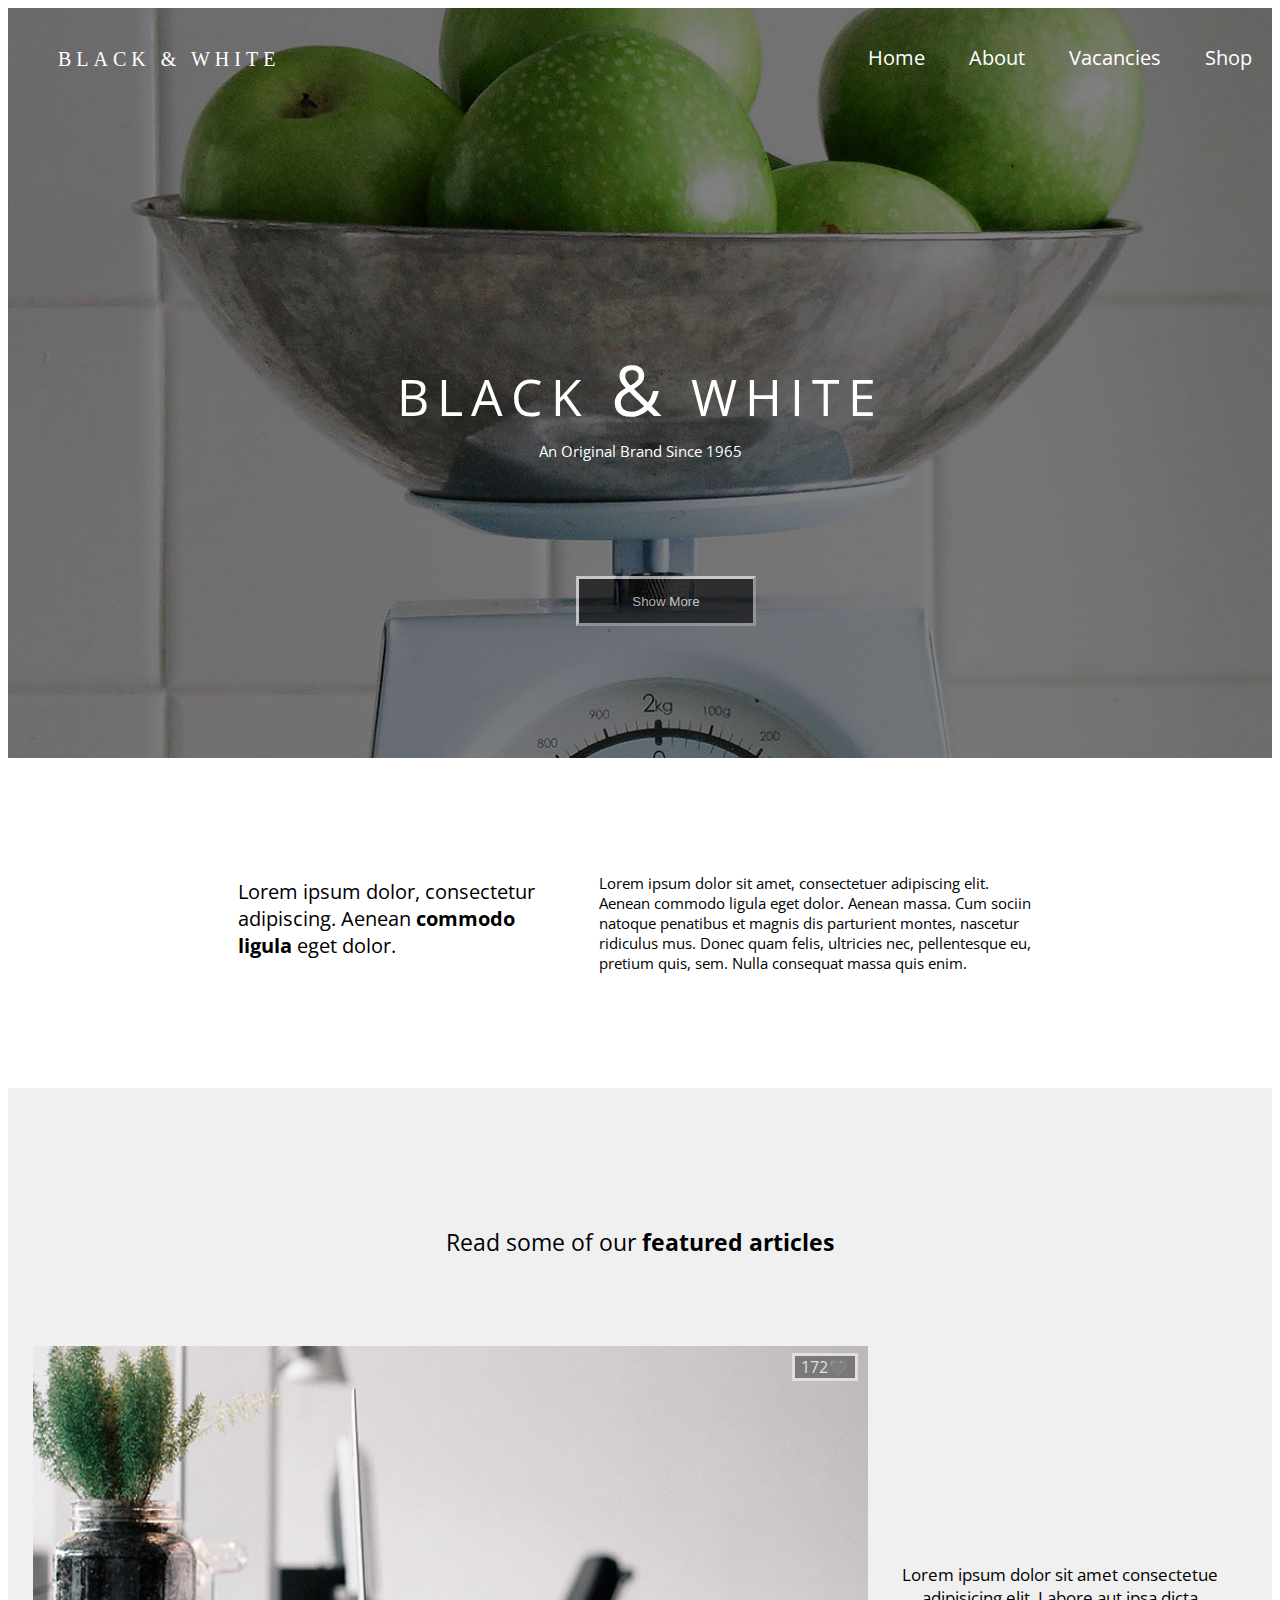
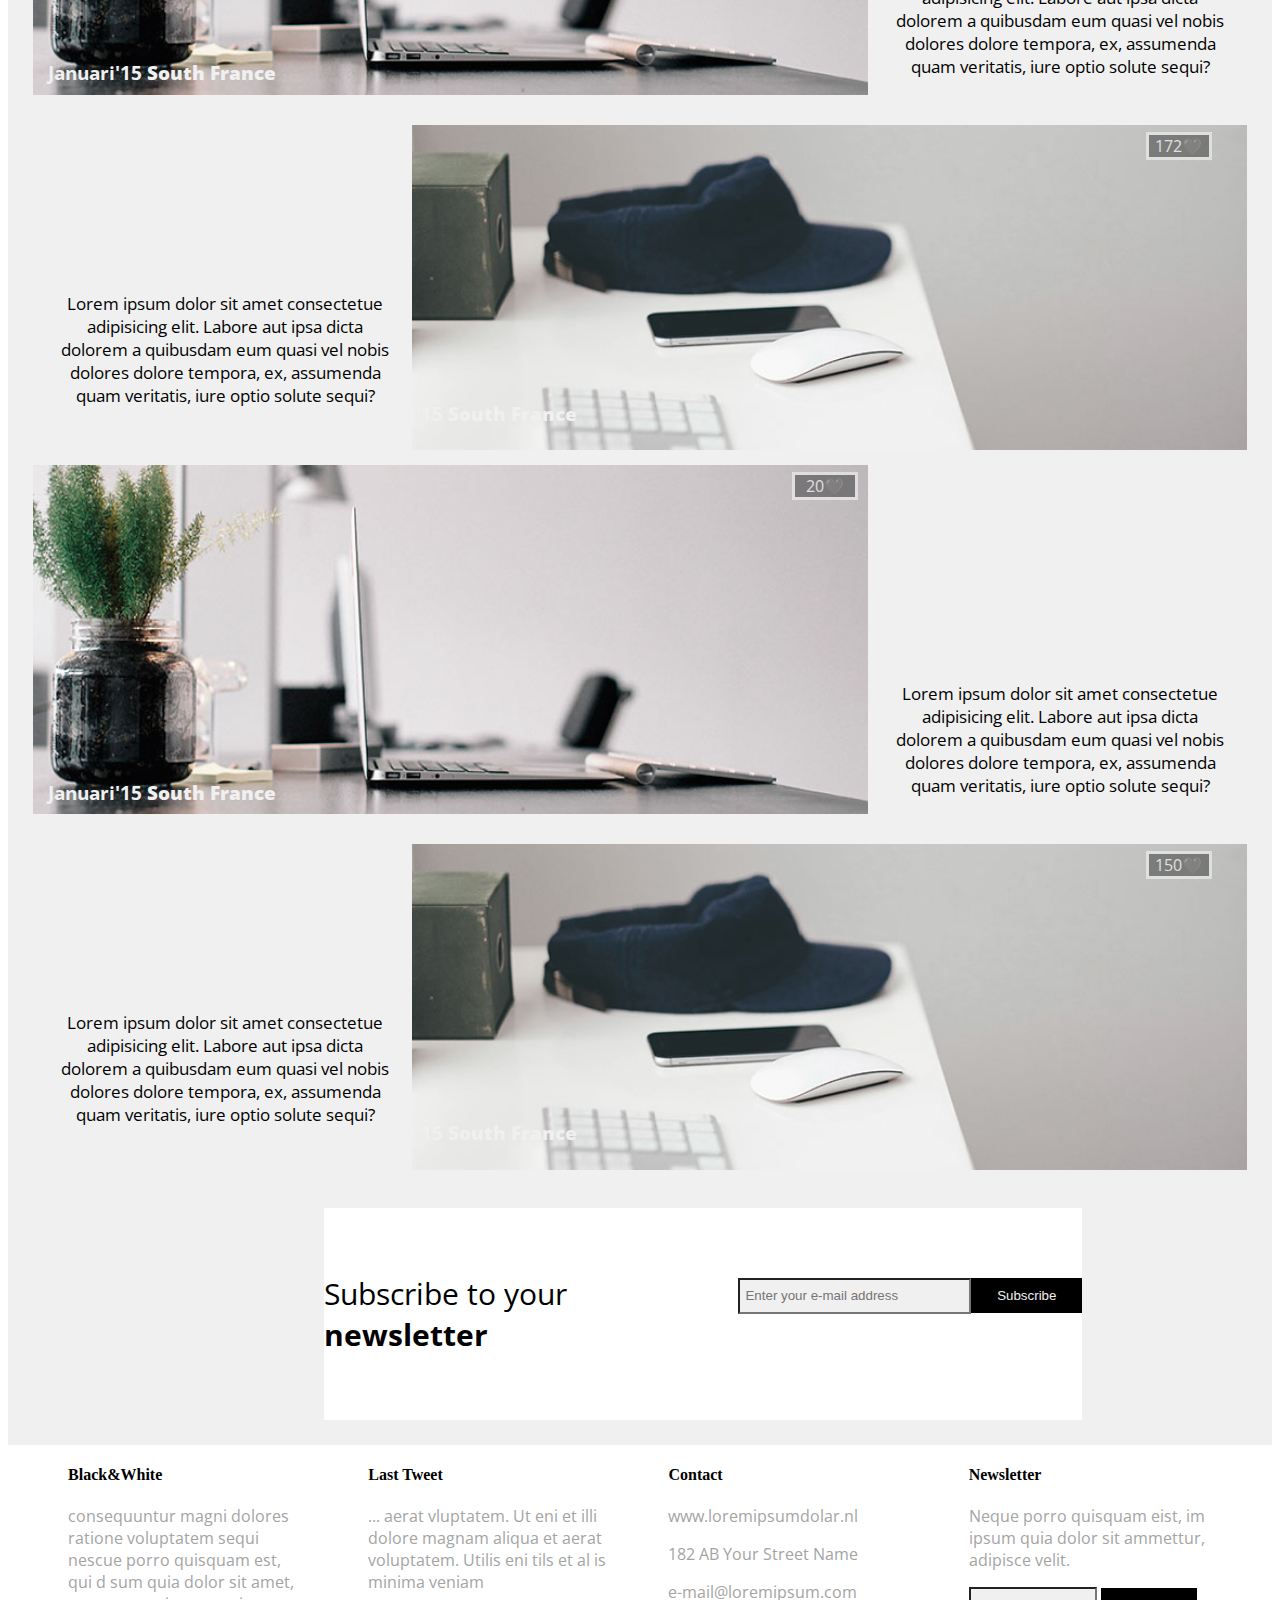
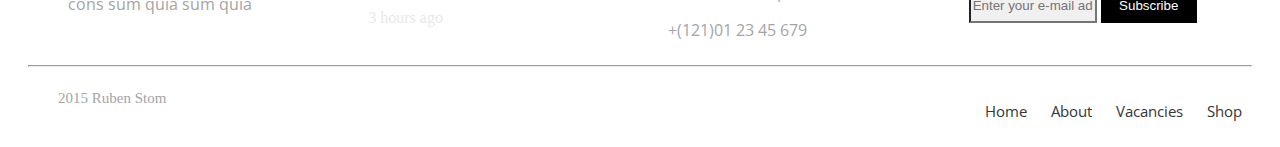
<file: brand-page/index.html>
<!DOCTYPE html>
<html lang="en">
<head>
  <meta charset="UTF-8">
  <meta name="viewport" content="width=device-width, initial-scale=1.0">
  <meta http-equiv="X-UA-Compatible" content="ie=edge">
  <link href="http://fonts.googleapis.com/css?family=Open+Sans"
          rel="stylesheet"/>
  <link rel="stylesheet" type="text/css" href="css/style.css">
  <title>CSS Layouts</title>
</head>
<body>
    <header>
      <div class="header-menu">
        <nav class="navigation">
          <p class="nav-logo">BLACK & WHITE</p>
          <ul>
            <li class="nav-item"><a href="#home" class="nav-item-link">Home</a></li>
            <li class="nav-item"><a href="#about" class="nav-item-link">About</a></li>
            <li class="nav-item"><a href="#vacancies" class="nav-item-link">Vacancies</a></li>
            <li class="nav-item"><a href="#shop" class="nav-item-link">Shop</a></li>
          </ul>
          <p class="nav-title">BLACK <span>&</span> WHITE</p>
          <p class="nav-info">An Original Brand Since 1965</p>
          <div class="nav-btn">
            <button class="btn-show">Show More</button>
          </div>
          
        </nav>
      </div>
    </header>

    <main>
      <div class="main-info">
        <p class="info-1">
          Lorem ipsum dolor, consectetur adipiscing. Aenean <b>commodo ligula</b> eget dolor.
        </p>
        <p class="info-2">Lorem ipsum dolor sit amet, consectetuer adipiscing elit. Aenean commodo ligula eget dolor.
          Aenean massa. Cum sociin natoque penatibus et magnis dis parturient montes, nascetur ridiculus mus.
          Donec quam felis, ultricies nec, pellentesque eu, pretium quis, sem. Nulla consequat massa quis enim.
        </p>
      </div>

      <div class="main-articles">
        <p class="articles-title">
          Read some of our <b>featured articles</b> </p>
      <div class="main-container">
        <h3 class="bottom-title">Januari'15 <b>South France</b></h3>
        <div class="btn-likes">172&#128420;</div>
        <img src="img/sample.jpg" alt="article">
        <p >Lorem ipsum dolor sit amet consectetue adipisicing elit. Labore aut ipsa dicta dolorem a quibusdam eum
            quasi vel nobis dolores dolore tempora, ex, assumenda quam veritatis, iure optio solute sequi?
        </p>  
      </div>
      <div class="main-container-2">
        <h3 class="bottom-title-2">Januari'15 <b>South France</b></h3>
        <p >Lorem ipsum dolor sit amet consectetue adipisicing elit. Labore aut ipsa dicta dolorem a quibusdam eum
          quasi vel nobis dolores dolore tempora, ex, assumenda quam veritatis, iure optio solute sequi?
        </p>
        <div class="btn-likes-2">172&#128420;</div>
        <img src="img/sample1.jpg" alt="article2">
        
      </div>
      <div class="main-container">
        <h3 class="bottom-title">Januari'15 <b>South France</b></h3>
        <div class="btn-likes">20&#128420;</div>
        <img src="img/sample.jpg" alt="article">
        <p >Lorem ipsum dolor sit amet consectetue adipisicing elit. Labore aut ipsa dicta dolorem a quibusdam eum
            quasi vel nobis dolores dolore tempora, ex, assumenda quam veritatis, iure optio solute sequi?
        </p>  
      </div>
      <div class="main-container-2">
        <p >Lorem ipsum dolor sit amet consectetue adipisicing elit. Labore aut ipsa dicta dolorem a quibusdam eum
          quasi vel nobis dolores dolore tempora, ex, assumenda quam veritatis, iure optio solute sequi?
        </p>
        <img src="img/sample1.jpg" alt="article2">
        <h3 class="bottom-title-2">Januari'15 <b>South France</b></h3>
        <div class="btn-likes-2">150&#128420;</div>
      </div>
      <div class="subscribe-block">
        <p>Subscribe to your <b>newsletter</b></p>
        <input placeholder="Enter your e-mail address">
        <button>Subscribe</button>
      </div>
    </div>

      
    </main>
    <footer>
      <div class="footer-info">
        <div class="about">
        <h4>Black&White</h4>
        <p>consequuntur magni dolores ratione voluptatem sequi nescue porro
          quisquam est, qui d sum quia dolor sit amet, cons sum quia sum quia
        </p>
      </div>
      <div class="last-tweet">
        <h4>Last Tweet</h4>
        <p>
          ... aerat vluptatem. Ut eni et illi dolore magnam aliqua et aerat voluptatem.
          Utilis eni tils et al is minima veniam
        </p>
        <div class="time-info">3 hours ago</div>
      </div>
      <div class="contact">
        <h4>Contact</h4>
        <p>www.loremipsumdolar.nl</p>
        <p>182 AB Your Street Name</p>
        <p>e-mail@loremipsum.com</p>
        <p>+(121)01 23 45 679</p>
      </div>
      <div class="newsletter">
        <h4>Newsletter</h4>
        <p>Neque porro quisquam eist, im ipsum quia dolor sit ammettur, adipisce velit.</p>
        <input placeholder="Enter your e-mail address">
        <button>Subscribe</button>
      </div>
    </div>
      
     
      <div class="footer-menu">
        <hr>
         <p>2015 Ruben Stom</p>
        <ul >
          <li><a href="#home" >Home</a></li>
          <li><a href="#about">About</a></li>
          <li ><a href="#vacancies" >Vacancies</a></li>
          <li ><a href="#shop">Shop</a></li>
        </ul>
      </div>
    </footer>
    
      
</body>
</html>
</file>
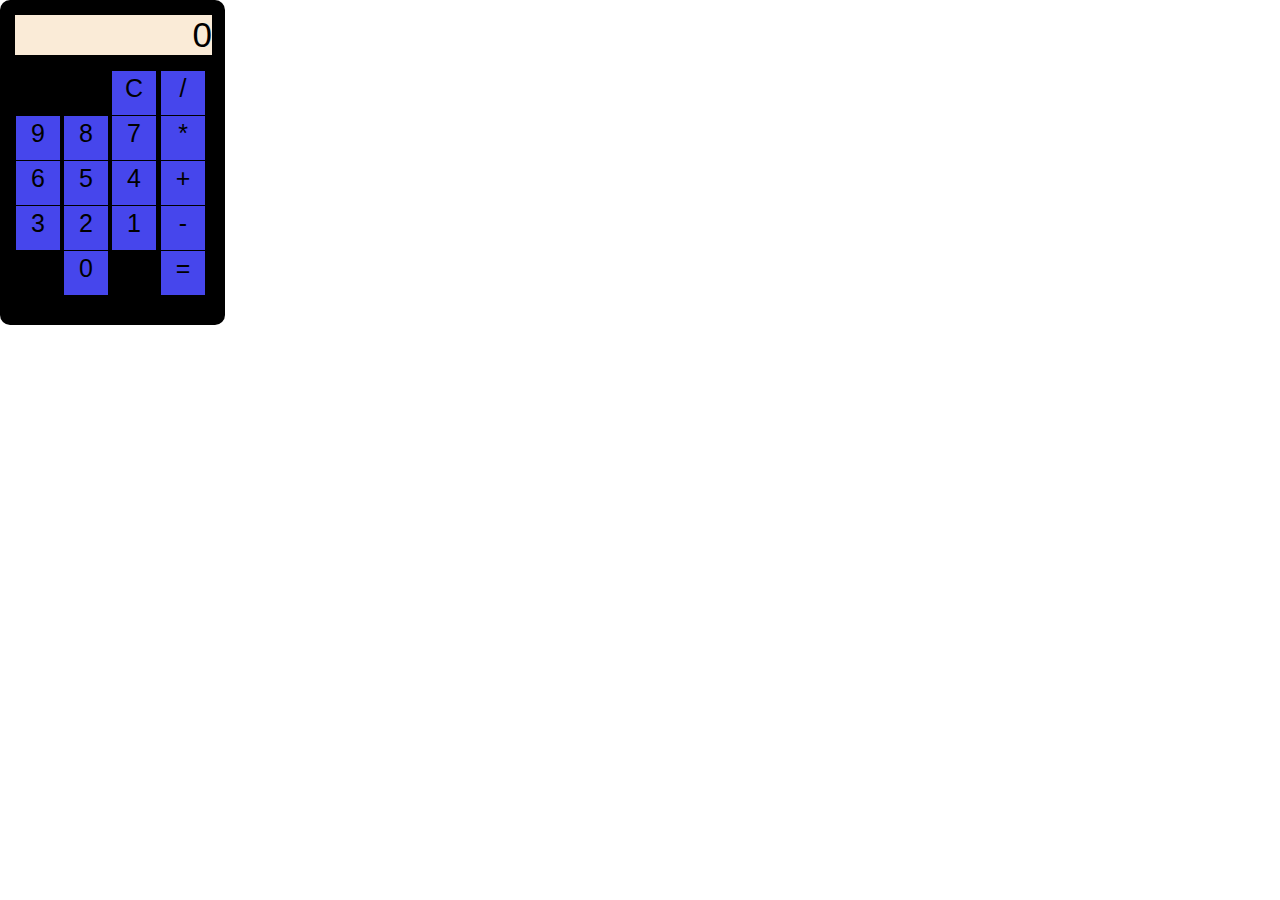
<file: calc-jQuery/index.html>
<!DOCTYPE html>
<html lang="en">
  <head>
    <meta charset="UTF-8">
    <meta name="viewport" content="width=device-width, initial-scale=1.0">
    <meta http-equiv="X-UA-Compatible" content="ie=edge">
    <title>jQuery</title>
    <link rel="stylesheet" href="css/style.css">
  </head>
  <body>
    <div id="calculator"> 
  
      <input type="text" id="display" value="0" /> 
        <a class="clear-button clear" href="#">C</a> 
        <a class="function-button divide" href="#">/</a> 
        <a class="function-button multiply" href="#">*</a> 
        <a class="function-button add" href="#">+</a> 
        <a class="function-button subtract" href="#">-</a> 
        <a class="equals-button" href="#">=</a> 

        <a class="num-button nine" href="#">9</a>
        <a class="num-button eight" href="#">8</a> 
        <a class="num-button seven" href="#">7</a> 
        
        <a class="num-button six" href="#">6</a>   
        <a class="num-button five" href="#">5</a> 
        <a class="num-button four" href="#">4</a> 
        
        <a class="num-button three" href="#">3</a>  
        <a class="num-button two" href="#">2</a> 
        <a class="num-button one" href="#">1</a> 
         
        <a class="num-button zero" href="#">0</a>
               
    </div>
    <div id="result-block">

    </div>
    <script src="js/jquery-3.6.0.min.js"></script>
    <script src="js/index.js"></script>
  </body>
</html>
</file>
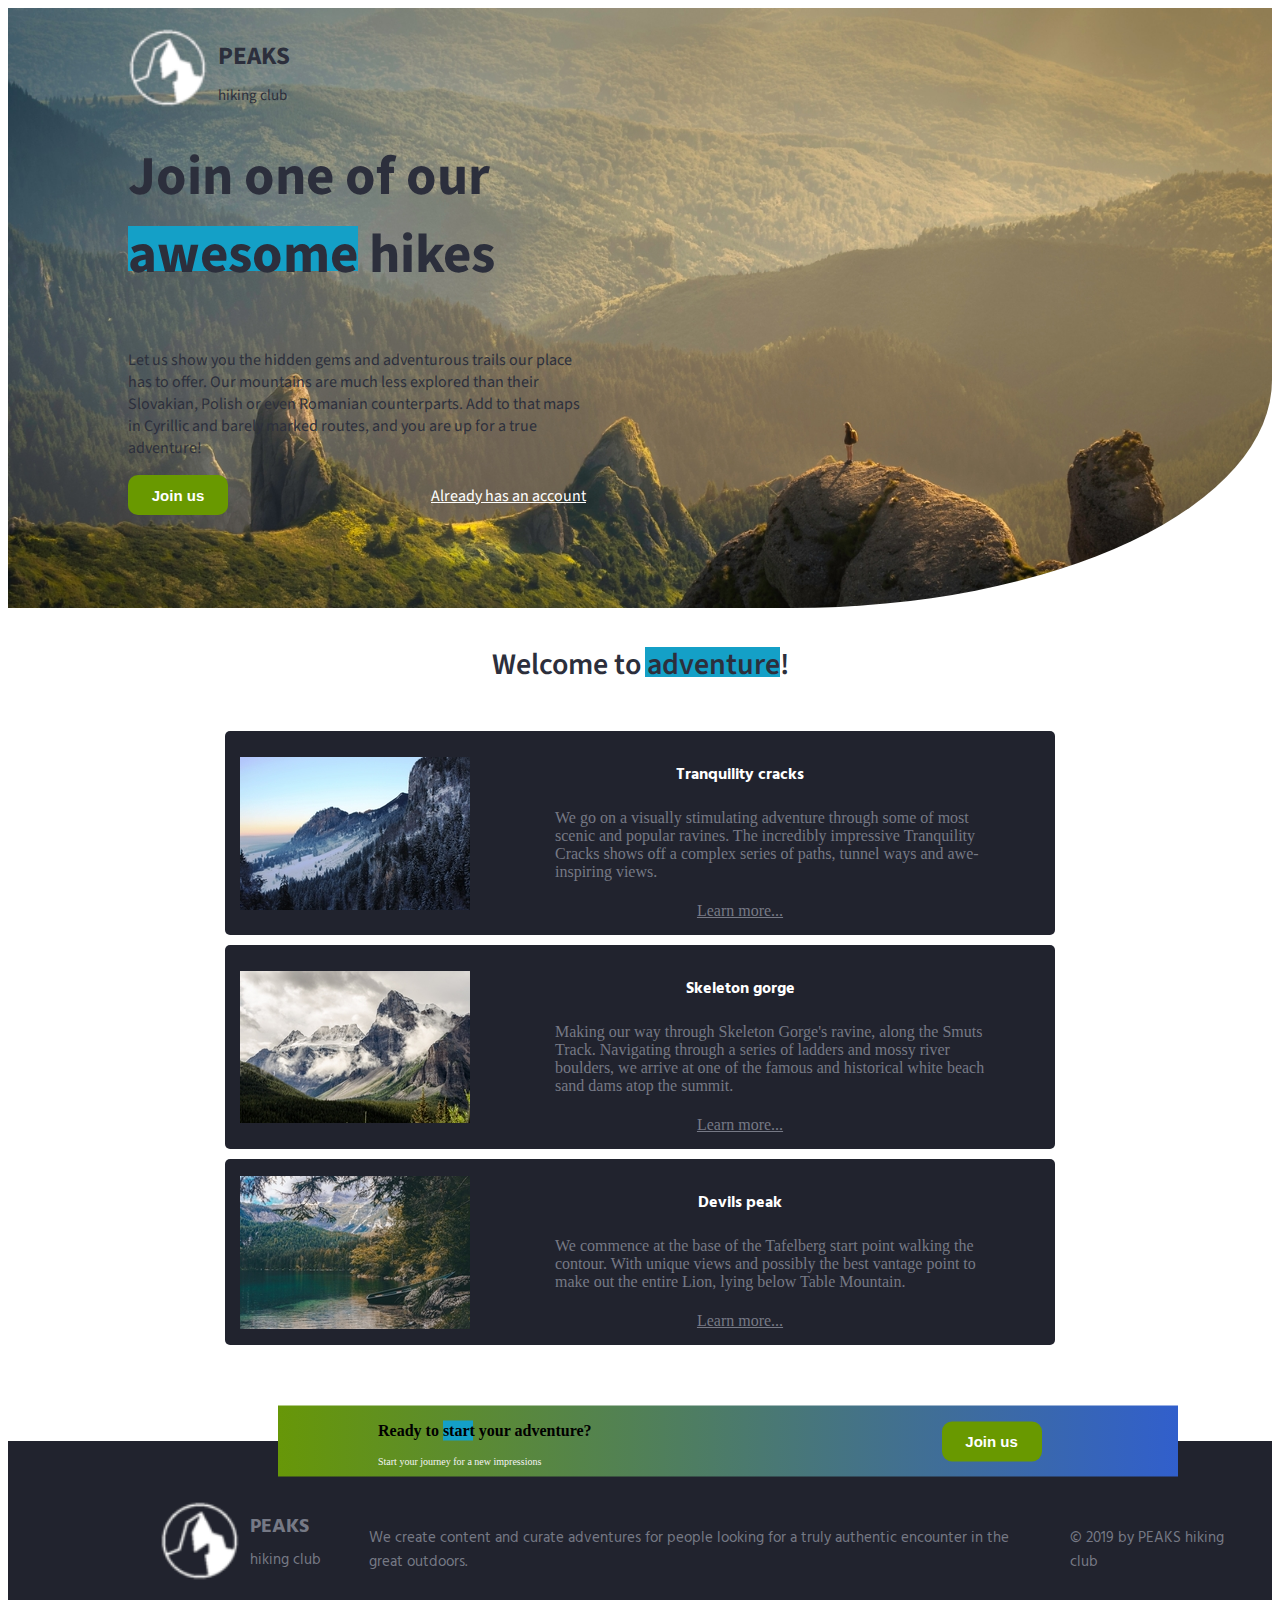
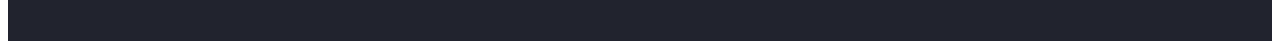
<file: hiking-club/index.html>
<!DOCTYPE html>
<html lang="en">

<head>
    <meta charset="UTF-8">
    <meta name="viewport" content="width=device-width, initial-scale=1.0">
    <meta http-equiv="X-UA-Compatible" content="ie=edge">
    <link href="https://fonts.googleapis.com/css?family=Hind:400,600%7CSource+Sans+Pro:400,600,700%7CFresca"
          rel="stylesheet"/>

    <!-- Styles should be switched here: -->
    
    <link rel="stylesheet" type="text/css" href="css/style1.css">
    <!--     <link rel="stylesheet" type="text/css" href="css/style2.css">-->

    <title>PEAKS hiking club</title>
</head>

<body>
<header class="header">
    <div class="header-wrap">
        <div class="landing-logo">
            <img src="img/m-logo.png" alt="logo"/>
            <p>PEAKS<span>hiking club</span></p>
        </div>
        <p class="header_heading">
            Join one of our awesome hikes
        </p>
        <p class="header_text">
            Let us show you the hidden gems and adventurous trails our place has to offer.
            Our mountains are much less explored than their Slovakian,
            Polish or even Romanian counterparts. Add to that maps in Cyrillic and barely marked routes,
            and you are up for a true adventure!
        </p>
        <div>
            <button class="header_button">Join us</button>
            <a href="#" class="login">Already has an account</a>
        </div>
    </div>
</header>
<main class="section">
    <p class="section_text">
        Welcome to adventure!
    </p>
    <div class="section_card_wrap">
        <div class="section_card">
            <img class="section_card_img"
                 src="img/m-1.jpg"
                 alt="experts"/>
            <div class="section_card_right_container">
                <p class="section_card_heading">
                    Tranquility cracks
                </p>
                <p class="section_card_text">
                    We go on a visually stimulating adventure through some of most scenic and popular ravines.
                    The incredibly impressive Tranquility Cracks shows off a complex series of paths, tunnel ways and
                    awe-inspiring views.
                </p>
                <a href="#" class="section_link">Learn more...</a>
            </div>
        </div>
        <div class="section_card">
            <img class="section_card_img"
                 src="img/m-2.jpg"
                 alt="content formats"/>
            <div class="section_card_right_container">
                <p class="section_card_heading">
                    Skeleton gorge
                </p>
                <p class="section_card_text">
                    Making our way through Skeleton Gorge's ravine, along the Smuts Track.
                    Navigating through a series of ladders and mossy river boulders, we arrive at one of the famous and
                    historical white beach sand dams atop the summit.
                </p>
                <a href="#" class="section_link">Learn more...</a>
            </div>
        </div>
        <div class="section_card">
            <img class="section_card_img"
                 src="img/m-3.jpg"
                 alt="certificate"/>
            <div class="section_card_right_container">
                <p class="section_card_heading">
                    Devils peak
                </p>
                <p class="section_card_text">
                    We commence at the base of the Tafelberg start point walking the contour.
                    With unique views and possibly the best vantage point to make out the entire Lion, lying below Table
                    Mountain.
                </p>
                <a href="#" class="section_link">Learn more...</a>
            </div>
        </div>
    </div>
    <div class="section_banner">
        <div class="section_banner_text_wrap">
            <p class="section_banner_heading">
                Ready to start your adventure?
            </p>
            <p class="section_banner_text">
                Start your journey for a new impressions
            </p>
        </div>
        <button class="section_banner_button">Join us</button>
    </div>
</main>
<footer class="footer">
    <div class="footer-wrap">
        <div class="footer_logo landing-logo">
            <img src="img/m-logo.png" alt="logo"/>
            <p>PEAKS<span>hiking club</span></p>
        </div>
        <p class="footer_text">
            We create content and curate adventures for people looking for a truly authentic encounter in the great
            outdoors.
        </p>
        <span class="footer-cr">
          &copy; 2019 by PEAKS hiking club
        </span>
    </div>
</footer>
</body>

</html>
</file>
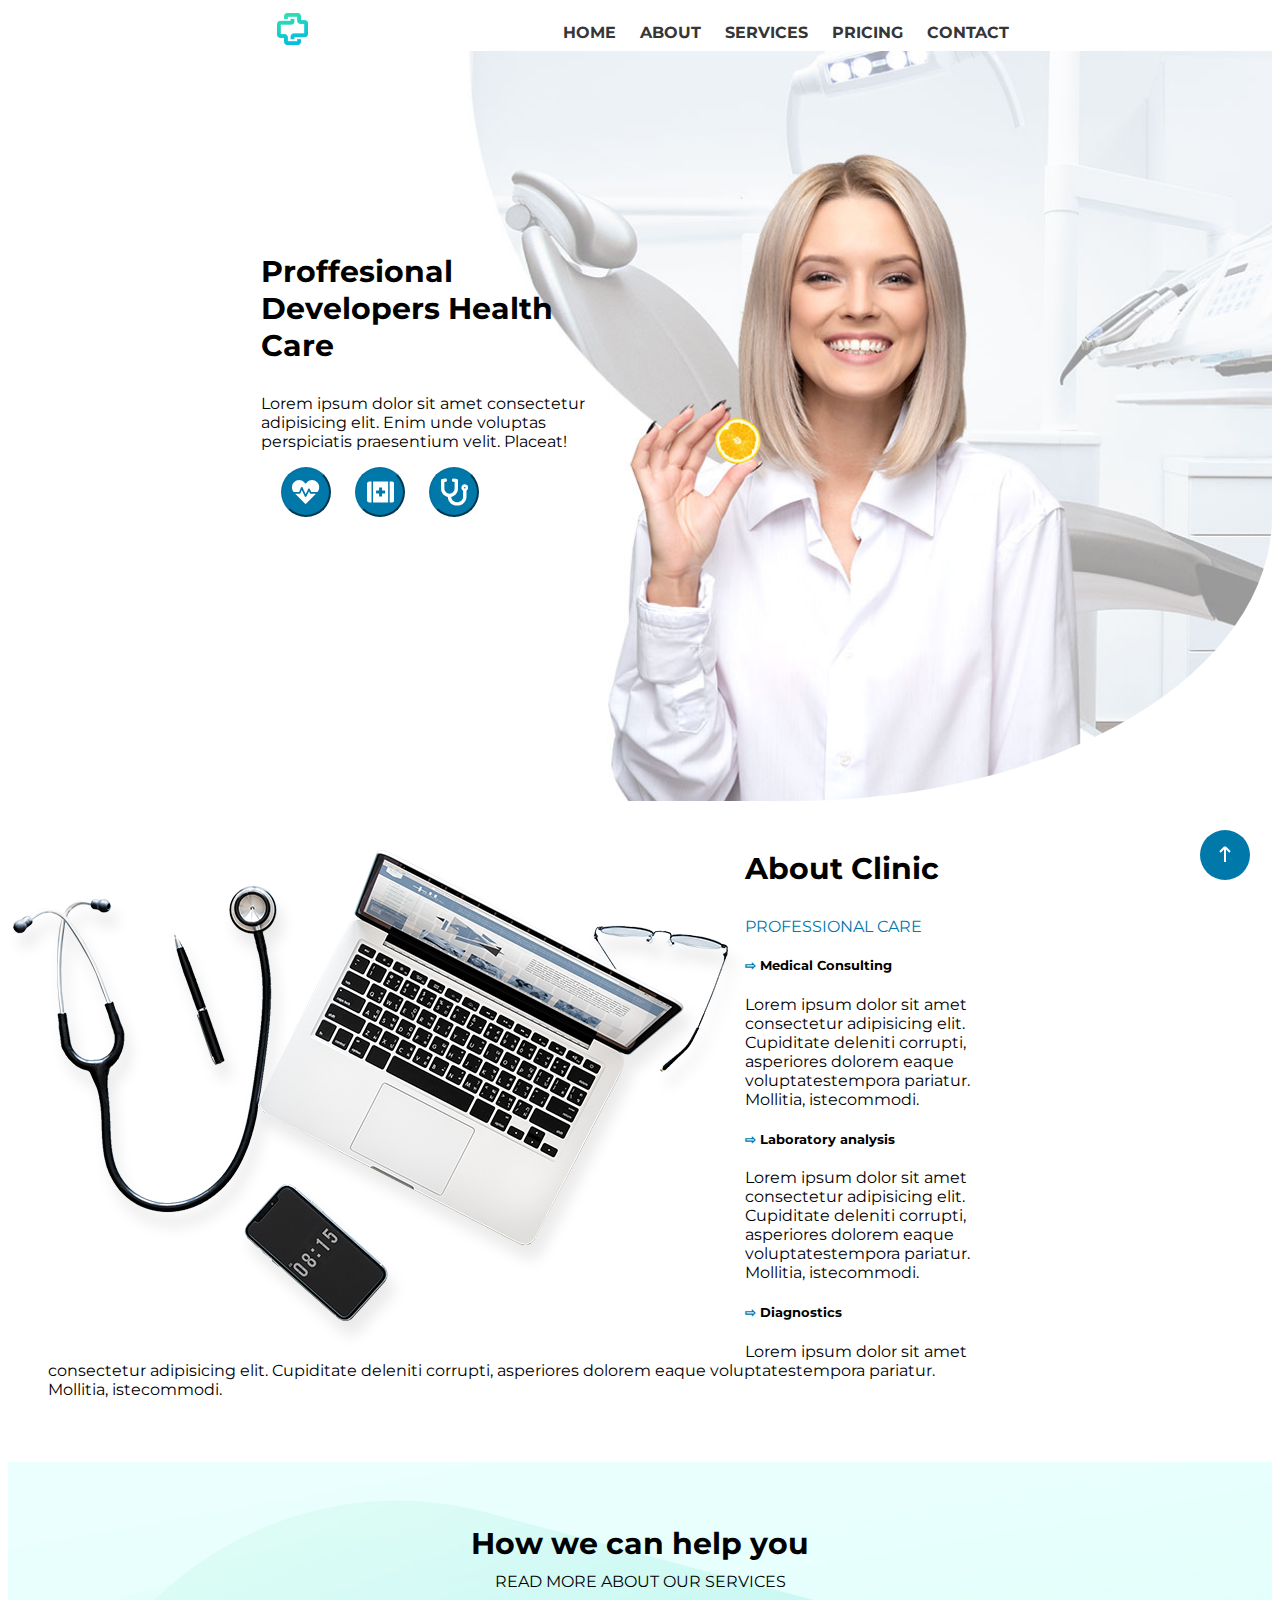
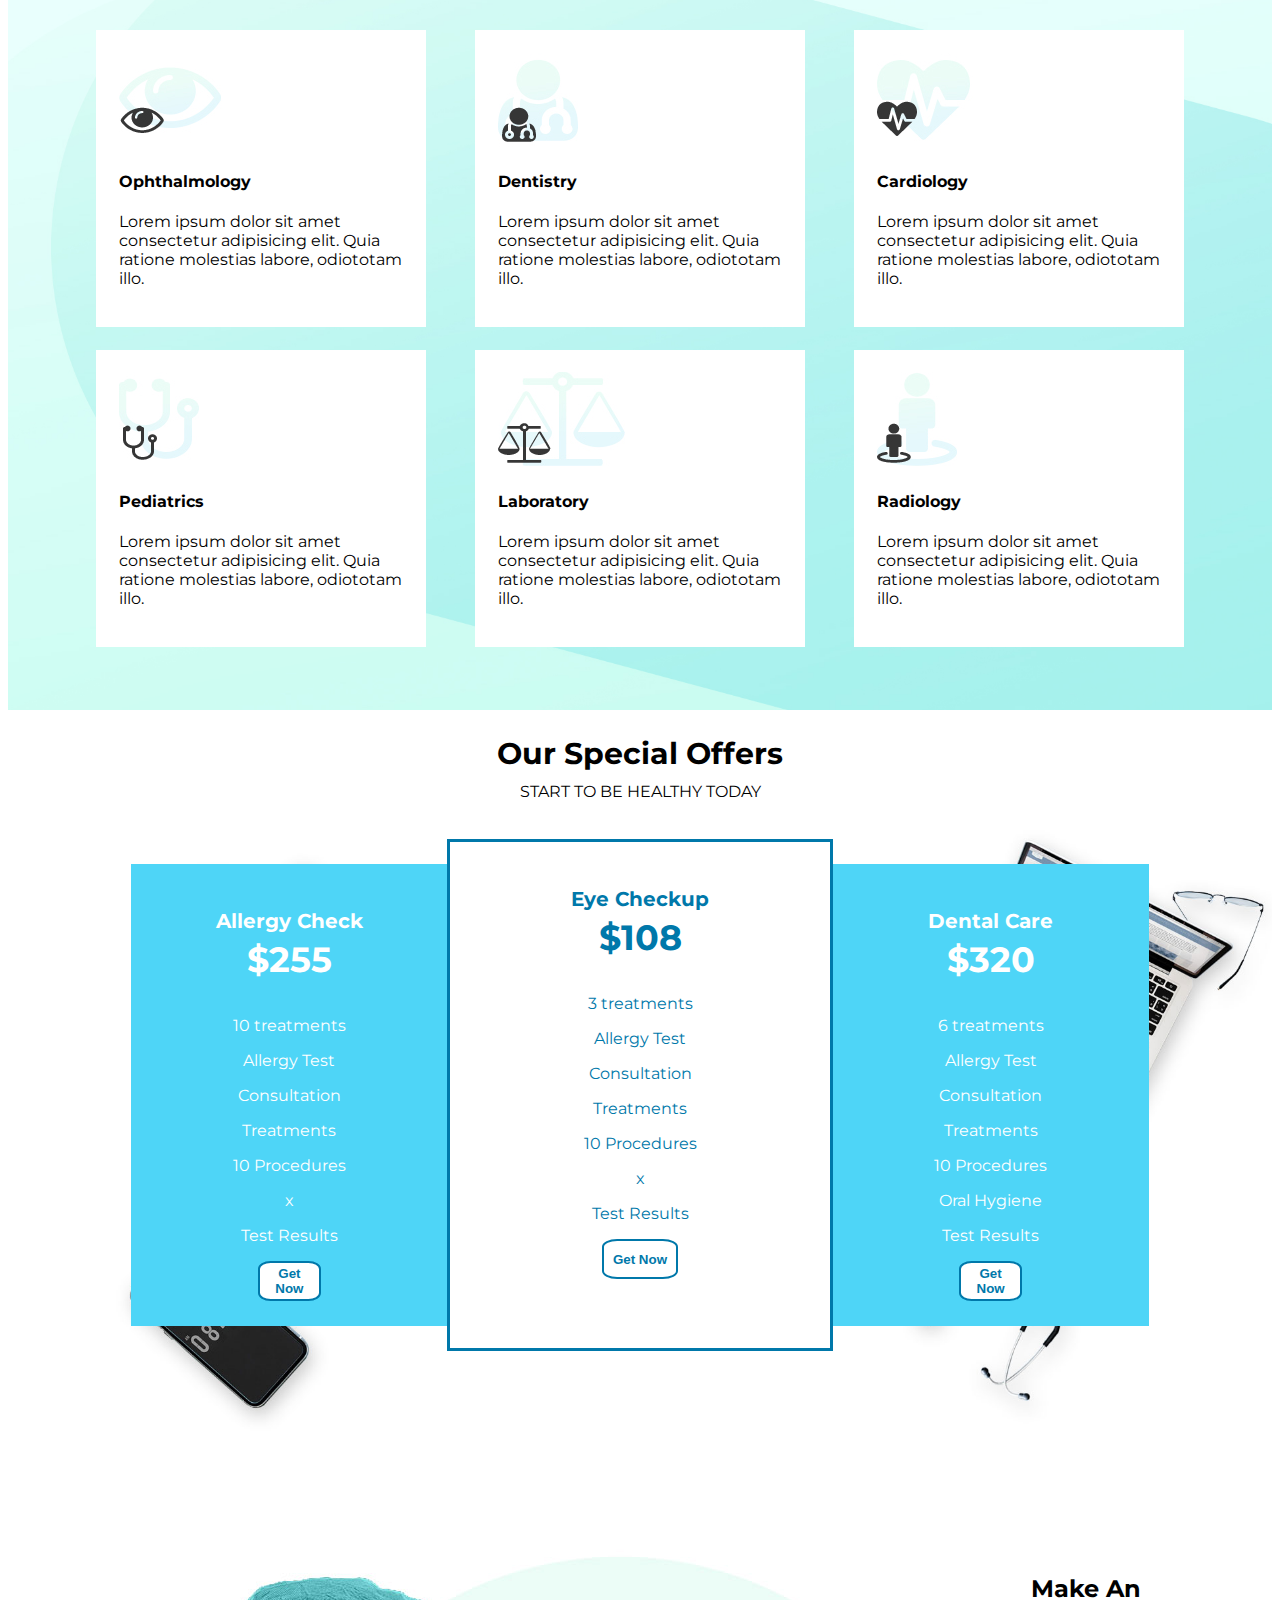
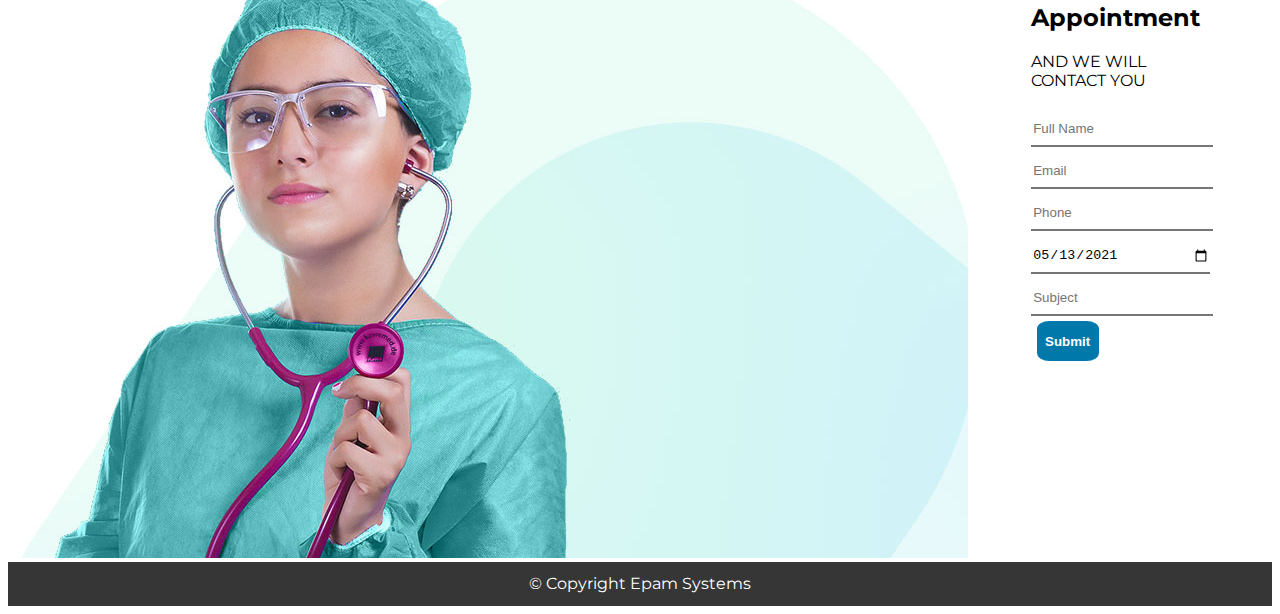
<file: hospital/index.html>
<!DOCTYPE html>
<html lang="en">
<head>
  <meta charset="UTF-8">
  <meta http-equiv="X-UA-Compatible" content="IE=edge">
  <meta name="viewport" content="width=device-width, initial-scale=1.0">
  <link
      href="https://fonts.googleapis.com/css2?family=Montserrat:wght@400;500;700&display=swap"
      rel="stylesheet"
    />
  <title>Responsive</title>
  <link rel="stylesheet" href="css/styles.css">
</head>
<body id="BodyInfo">
    <header>
      <div class="header-menu">
        <img class="branding" src="img/logo.png" alt="logo">
        <nav class="navigation">
          <a href="#"><b>HOME</b></a>
          <a href="#About"><b>ABOUT</b></a>
          <a href="#Services"><b>SERVICES</b></a>
          <a href="#Pricing"><b>PRICING</b></a>
          <a href="#Contact"><b>CONTACT</b></a>
        </nav>
        
      </div>
       <div class="header-info">
        <h3>Proffesional Developers Health Care</h3>
        <p>
          Lorem ipsum dolor sit amet consectetur adipisicing elit. 
          Enim unde voluptas perspiciatis praesentium velit. Placeat!
        </p>
        <div class="header-icons">
          <button class="header-button">
             <svg aria-hidden="true" focusable="false" data-prefix="fas" data-icon="heartbeat" 
          class="svg-inline--fa fa-heartbeat fa-w-16" role="img" xmlns="http://www.w3.org/2000/svg" 
          viewBox="0 0 512 512"><path fill="currentColor" d="M320.2 243.8l-49.7 99.4c-6 12.1-23.4 11.7-28.9-.6l-56.9-126.3-30 71.7H60.6l182.5 186.5c7.1 7.3 18.6 7.3 25.7 0L451.4 288H342.3l-22.1-44.2zM473.7 73.9l-2.4-2.5c-51.5-52.6-135.8-52.6-187.4 0L256 100l-27.9-28.5c-51.5-52.7-135.9-52.7-187.4 0l-2.4 2.4C-10.4 123.7-12.5 203 31 256h102.4l35.9-86.2c5.4-12.9 23.6-13.2 29.4-.4l58.2 129.3 49-97.9c5.9-11.8 22.7-11.8 28.6 0l27.6 55.2H481c43.5-53 41.4-132.3-7.3-182.1z">
          </path></svg>
          </button>
         <button class="header-button">
          <svg aria-hidden="true" focusable="false" data-prefix="fas" data-icon="first-aid" 
          class="svg-inline--fa fa-first-aid fa-w-16" role="img" xmlns="http://www.w3.org/2000/svg" viewBox="0 0 576 512"><path fill="currentColor" d="M0 80v352c0 26.5 21.5 48 48 48h48V32H48C21.5 32 0 53.5 0 80zm128 400h320V32H128v448zm64-248c0-4.4 3.6-8 8-8h56v-56c0-4.4 3.6-8 8-8h48c4.4 0 8 3.6 8 8v56h56c4.4 0 8 3.6 8 8v48c0 4.4-3.6 8-8 8h-56v56c0 4.4-3.6 8-8 8h-48c-4.4 0-8-3.6-8-8v-56h-56c-4.4 0-8-3.6-8-8v-48zM528 32h-48v448h48c26.5 0 48-21.5 48-48V80c0-26.5-21.5-48-48-48z">
          </path></svg>
         </button>
         <button class="header-button">
          <svg aria-hidden="true" focusable="false" data-prefix="fas" data-icon="stethoscope" 
            class="svg-inline--fa fa-stethoscope fa-w-16" role="img" xmlns="http://www.w3.org/2000/svg" viewBox="0 0 512 512">
            <path fill="currentColor" d="M447.1 112c-34.2.5-62.3 28.4-63 62.6-.5 24.3 12.5 45.6 32 56.8V344c0 57.3-50.2 104-112 104-60 0-109.2-44.1-111.9-99.2C265 333.8 320 269.2 320 192V36.6c0-11.4-8.1-21.3-19.3-23.5L237.8.5c-13-2.6-25.6 5.8-28.2 18.8L206.4 35c-2.6 13 5.8 25.6 18.8 28.2l30.7 6.1v121.4c0 52.9-42.2 96.7-95.1 97.2-53.4.5-96.9-42.7-96.9-96V69.4l30.7-6.1c13-2.6 21.4-15.2 18.8-28.2l-3.1-15.7C107.7 6.4 95.1-2 82.1.6L19.3 13C8.1 15.3 0 25.1 0 36.6V192c0 77.3 55.1 142 128.1 156.8C130.7 439.2 208.6 512 304 512c97 0 176-75.4 176-168V231.4c19.1-11.1 32-31.7 32-55.4 0-35.7-29.2-64.5-64.9-64zm.9 80c-8.8 0-16-7.2-16-16s7.2-16 16-16 16 7.2 16 16-7.2 16-16 16z">
          </path></svg>
         </button>
        </div>
      </div>
    </header>
    <main>
      <a href="#BodyInfo"><svg  class="button-scroll" width="50" height="50">
        <circle cx="25" cy="25" r="25" fill="#0078AA" />
        <line stroke="#fff" x1="25" y1="32" x2="25" y2="17" stroke-width="2" />
        <line stroke="#fff" x1="25" y1="17" x2="20" y2="22" stroke-width="2" />
        <line stroke="#fff" x1="25" y1="17" x2="30" y2="22" stroke-width="2" />

      </svg></a>
      
      <section id="About">
        <div class="about">
          <div>
            <img src="img/about_img.png" alt="tools">
          </div>
          <div>
            <p class="section-title">About Clinic</p>
          <p class="about-title">PROFESSIONAL CARE</p>
          <ul class="about-info">
            <li>
              <h5 class="icon-title"><span class="icon-arrow">&#8680;</span> Medical Consulting</h5>
              <p class="sub-info">Lorem ipsum dolor sit amet consectetur adipisicing elit. 
                Cupiditate deleniti corrupti, asperiores dolorem eaque voluptatestempora pariatur. 
                Mollitia, istecommodi.</p>
            </li>
            <li>
              <h5 class="icon-title"><span class="icon-arrow">&#8680;</span> Laboratory analysis</h5>
              <p class="sub-info">Lorem ipsum dolor sit amet consectetur adipisicing elit. 
                Cupiditate deleniti corrupti, asperiores dolorem eaque voluptatestempora pariatur. 
                Mollitia, istecommodi.</p>
            </li>
            <li>
              <h5 class="icon-title"><span class="icon-arrow">&#8680;</span> Diagnostics</h5>
              <p class="sub-info">Lorem ipsum dolor sit amet consectetur adipisicing elit. 
                Cupiditate deleniti corrupti, asperiores dolorem eaque voluptatestempora pariatur. 
                Mollitia, istecommodi.</p>
            </li>
          </ul>
          </div>
          
        </div>
      </section>
     <section id="Services">
        <div class="servise">
          <h2 class="service-title">How we can help you</h2>
          <p class="service-sub">READ MORE ABOUT OUR SERVICES</p>
          <div class="service-block">
            <div class="service-item">
              <img src="img/icons/oftalmology.jpg" alt="oftalmology">
              <h4>Ophthalmology</h4>
              <p>Lorem ipsum dolor sit amet consectetur adipisicing elit. 
                Quia ratione molestias labore, odiototam illo.</p>
            </div>
            <div class="service-item">
              <img src="img/icons/dentistry.jpg" alt="denistry">
              <h4>Dentistry</h4>
              <p>Lorem ipsum dolor sit amet consectetur adipisicing elit. 
                Quia ratione molestias labore, odiototam illo.</p>
            </div>
            <div class="service-item">
              <img src="img/icons/cardiology.jpg" alt="cardiology">
              <h4>Cardiology</h4>
              <p>Lorem ipsum dolor sit amet consectetur adipisicing elit. 
                Quia ratione molestias labore, odiototam illo.</p>
            </div>
            <div class="service-item">
              <img src="img/icons/pediatrics.jpg" alt="pediatrics">
              <h4>Pediatrics</h4>
              <p>Lorem ipsum dolor sit amet consectetur adipisicing elit. 
                Quia ratione molestias labore, odiototam illo.</p>
            </div>
            <div class="service-item">
              <img src="img/icons/laboratory.jpg" alt="laboratoty">
              <h4>Laboratory</h4>
              <p>Lorem ipsum dolor sit amet consectetur adipisicing elit. 
                Quia ratione molestias labore, odiototam illo.</p>
            </div>
            <div class="service-item">
              <img src="img/icons/radiology.jpg" alt="radiology">
              <h4>Radiology</h4>
              <p>Lorem ipsum dolor sit amet consectetur adipisicing elit. 
                Quia ratione molestias labore, odiototam illo.</p>
            </div>
          </div>
          
        </div>
     </section>

     <section id="Pricing">
      <div class="offers">
        <h2 class="pricing-title">Our Special Offers</h2>
        <p class="pricing-sub">START TO BE HEALTHY TODAY</p>
        <div class="offers-block">
          <div class="offer-item">
          <h3 class="offer-item-title">Allergy Check</h3>
          <p class="offer-item-price">$255</p>
          <p>10 treatments</p>
          <p>Allergy Test</p>
          <p>Consultation</p>
          <p>Treatments</p>
          <p>10 Procedures</p>
          <p>x</p>
          <p>Test Results</p>
          <button class="offer-item-button">Get Now</button>
        </div>

        <div class="offer-item-white">
          <h3 class="offer-item-title">Eye Checkup</h3>
          <p class="offer-item-price">$108</p>
          <p>3 treatments</p>
          <p>Allergy Test</p>
          <p>Consultation</p>
          <p>Treatments</p>
          <p>10 Procedures</p>
          <p>x</p>
          <p>Test Results</p>
          <button class="offer-item-button">Get Now</button>
        </div>

        <div class="offer-item">
          <h3 class="offer-item-title">Dental Care</h3>
          <p class="offer-item-price">$320</p>
          <p>6 treatments</p>
          <p>Allergy Test</p>
          <p>Consultation</p>
          <p>Treatments</p>
          <p>10 Procedures</p>
          <p>Oral Hygiene</p>
          <p>Test Results</p>
          <button class="offer-item-button">Get Now</button>
        </div>
      </div>
        </div>
        
      
     </section>

     <section id="Contact">
      <div class="contact">
        <div>
          <img class="contact-img" src="img/contact_image.jpg" alt="contact">
        </div>
        <div class="contact-form">
          <h2>Make An Appointment</h2>
          <p>AND WE WILL CONTACT YOU</p>
          <form class="form-info">
            <div >
              <input class="form-item" type="text" placeholder="Full Name">
            </div>
            <div>
              <input class="form-item"  type="email" value="" placeholder="Email">
            </div>
            <div>
              <input class="form-item"  type="text" placeholder="Phone">
            </div>
            <div>
              <input class="form-item"  type="date" value="2021-05-13">
            </div>
            <div>
              <input class="form-item"  type="text" placeholder="Subject"
              list="contacts-list" autocomplete="on">
              <datalist id="contacts-list">
                <option value="Laboratory"></option>
                <option value="Radiology"></option>
              </datalist>
            </div>
            <div>
              <input class="form-button"  type="submit">
            </div>
            
          </form>
        </div>
        

      </div>
     </section>
    </main>

    <footer>© Copyright Epam Systems</footer> 
</body>
</html>
</file>
<file: brand-page/css/style.css>
@media screen and (min-width: 900px)
{
    .header-menu{
        background-image: url("../img/apples.jpg");
        background-size: cover;
        background-position: center center;
        background-repeat: no-repeat;
        height: 750px;
    }
    
    .navigation ul{
        list-style: none;
        float: right;
        margin-left: 10px;
    }

    .nav-item{
        display: inline-block;
        
    }

    .nav-logo{
        display: inline-block;
        font-size: 20px;
        margin-left: 30px;
        padding: 20px;
        color: #FFF;
        letter-spacing: 5px;
    }

    .nav-item a{
        text-decoration: none;
        display: block;
        position: relative;
        font-size: 20px;
        padding: 20px;
        color: #FFF;
        font-family: 'Open Sans', latin;
    }

    .nav-item a:hover{
        color: rgb(202, 195, 195);
    }

    .nav-title{
        display: block;
        text-align: center;
        font-size: 50px;
        color: #FFF;
        letter-spacing: 8px;
        padding-top: 180px;
        font-family: 'Open Sans';
        height: 50px;
        
    }

    .nav-title span{
        font-size: 70px;
    }

    .nav-info{
        display: block;
        text-align: center;
        font-size: 15px;
        color: #FFF;
        font-family: 'Open Sans';
        
    }

    .nav-btn{
        padding-top: 100px;
    }
    .btn-show{
        display: block;
        text-align: center;
        background: black;
        border-width: 3px;
        border-color: #FFF;
        color: #FFF;
        text-decoration: none;
        opacity: 0.6;
        height: 50px;
        width: 180px;
        position: absolute;
        left: 45%;
        
    }

    .main-info{
        display: flex;
        justify-content: center;
    }

    .info-1{
        width: 25%;
        padding-top: 100px;
        padding-bottom: 100px;
        padding-right: 20px;
        padding-left: 20px;
        font-size: 20px;
        font-family: 'Open Sans';
    }

    .info-2{
        width: 35%;
        font-size: 15px;
        font-family: 'Open Sans';
        padding-top: 100px;
        padding-bottom: 100px;
        padding-right: 20px;
        padding-left: 25px;
    }

    .articles-title{
        display: block;
        text-align: center;
        font-size: 23px;
        font-family: 'Open Sans';
        padding-top: 100px;
        padding-bottom: 50px;
    }

    .main-articles{
        background-color: #F0F0F0;
        padding-top: 15px;
        padding-bottom: 25px;
    }

    .main-container{
        display: flex;
        justify-content: center;
        padding-left: 25px;
        padding-right: 25px;
        padding-top: 15px;
        position: relative;
        padding-bottom: 15px;
    }

    .main-container p{
        width: 40%;
        text-align: center;
        font-size: 17px;
        font-family: 'Open Sans';
        padding-top: 200px;
        padding-right: 20px;
        padding-left: 25px;
    }

    .main-container img{
        width: 100%;

    }

    .main-container-2{
        display: flex;
        justify-content: center;
        padding-left: 25px;
        padding-right: 25px;
        padding-top: 15px;
        position: relative;
    }

    .main-container-2 p{
        width: 40%;
        text-align: center;
        font-size: 17px;
        font-family: 'Open Sans';
        padding-top: 150px;
        padding-right: 20px;
        padding-left: 25px;
    }

    .main-container-2 img{
        width: 100%;
       
    }

    .bottom-title{
        position: absolute;
        bottom: 6px;
        left: 40px;
        font-family: 'Open Sans';
        color: #F0F0F0;
        
    }

    .bottom-title-2{
        position: absolute;
        bottom: 6px;
        right: 55%;
        font-family: 'Open Sans';
        color: #F0F0F0;
    }

    .btn-likes{
        position: absolute;
        top: 25px;
        right: 33%;
        font-family: 'Open Sans';
        background: #343638;
        text-decoration: none;
        opacity: 0.5;
        color: white;
        outline: 3px solid white;
        width: 60px;
        text-align: center;
    }

    .btn-likes-2{
        position: absolute;
        top: 25px;
        right: 5%;
        font-family: 'Open Sans';
        background: #343638;
        text-decoration: none;
        opacity: 0.5;
        color: white;
        outline: 3px solid white;
        width: 60px;
        text-align: center;
    }
    
    .subscribe-block{
        background-color: white;
        width: 60%;
        height: 30%;
        display: flex;
        justify-content: center;
        padding-top: 35px;
        padding-bottom: 35px;
       margin-left: 25%;
       margin-top: 3%;
    }

    .subscribe-block p{
        font-size: 30px;
        font-family: 'Open Sans';
    }
    
    .subscribe-block input{
        width: 30%;
        height: 30px;
        margin-top: 35px;
        margin-left: 10px;
        background-color: #F0F0F0;
        padding-left: 5px;
    }

    .subscribe-block button{
        width: 15%;
        height: 35px;
        margin-top: 35px;
        background-color: #000;
        color: #F0F0F0;
        border: none;
    }

    .footer-info{
        display: flex;
        justify-content: center;
        padding-right: 5%;
    }

    .about,.last-tweet, .contact,.newsletter{
        width: 20%;
        padding-left: 5%;
        
        
    }
   
    .about p,.last-tweet p, .contact p,.newsletter p{
        font-family: 'Open Sans';
        color: #A4A4A4;
    }

    .newsletter input{
        width: 50%;
        height: 30px;
        background-color: #F0F0F0;
    }

    .newsletter button{
        width: 40%;
        height: 35px;
        background-color: #000;
        color: white;
        border: none;
    }

    .time-info{
        color: #E8E8E8;
    }

    .footer-menu{
        padding-left: 20px;
        padding-right: 20px;
        padding-bottom: 5px;
    }
    .footer-menu ul{
        list-style: none;
        float: right;
        margin-left: 10px;
    }

    .footer-menu li{
        display: inline-block;
        
    }
    .footer-menu a{
        text-decoration: none;
        display: block;
        position: relative;
        font-size: 15px;
        padding: 10px;
        color: #343638;
        font-family: 'Open Sans';
    }

    .footer-menu p{
        display: inline-block;
        font-size: 15px;
        margin-left: 30px;
        color: #A4A4A4;
    }
   
}
</file>
<file: calc-jQuery/css/style.css>
*
{ 
    margin: 0; 
    padding: 0; 
} 
body
{ 
    font: 25px "Arial Black", Arial, Sans-Serif; 
} 
  
a    
{ 
    color: black; 
    text-decoration: none; 
    outline: none; 
} 
  
#calculator      
{ 
    width: 225px; 
    height: 325px; 
    background-color: rgb(0, 0, 0);
    position: relative; 
    border-radius: 10px;
    display: inline-block;
} 
  
#display           
{ 
    background-color: antiquewhite;
    
    border: none; 
    position: absolute;  
    top: 15px; 
    left: 15px; 
    width: 197px; 
    text-align: right; 
    font: 35px "Arial Black", Arial, Sans-Serif; 
} 
                      
.num-button         
{ 
    width: 44px; 
    height: 41px; 
    padding: 3px 0 0 0; 
    text-align: center;  
    background-color: rgb(70, 70, 236);
    border: 1px solid black;
    position: absolute; 
    display: block; 
} 
.clear-button           
{ 
    width: 44px; 
    height: 41px; 
    padding: 3px 0 0 0; 
    text-align: center;  
    top: 70px; 
    left: 111px; 
    position: absolute; 
    display: block; 
    background-color: rgb(70, 70, 236);
    border: 1px solid black;
} 
.function-button            
{ 
    width: 44px; 
    height: 41px; 
    padding: 3px 0 0 0; 
    text-align: center;  
    background-color: rgb(70, 70, 236);
    border: 1px solid black;                
    position: absolute; 
    display: block; 
} 
.function-button:active, .pendingFunction            
{ 
    background-position: bottom left; 
} 
.zero{
    top: 250px;
    left: 63px;
}
.one{
    top: 205px;
    left: 111px;
}

.two{
    top: 205px;
    left: 63px;
}

.three{
    top: 205px;
    left: 15px;
}
.four
{
    top: 160px;
    left: 111px;
}

.five
{
    top: 160px;
    left: 63px;
}

.six{
    top: 160px;
    left: 15px;
}
.seven              
{ 
    top: 115px; 
    left: 111px; 
} 
.eight              
{ 
    top: 115px; 
    left: 63px; 
} 
.nine               
{ 
    top: 115px; 
    left: 15px; 
} 
  
/* ... the rest of the buttons ... */
  
.multiply           
{ 
    top: 115px; 
    left: 160px; 
} 
.divide             
{ 
    top: 70px; 
    left: 160px; 
} 

.add{
    top: 160px;
    left: 160px; 
}
  
.subtract{
    top: 205px;
    left: 160px;
}
.equals-button          
{ 
    width: 44px; 
    height: 41px; 
    padding: 3px 0 0 0; 
    text-align: center; 
    top: 250px; 
    left: 160px; 
    position: absolute;  
    display: block; 
    background-color: rgb(70, 70, 236);
    border: 1px solid black;
}

.circle{
    width: 25px;
    height: 25px;
    background-color: white;
    border-radius: 15px;
    border: 2px solid red;
    display: inline-block;
    cursor: pointer;
}

.result-box{
    display: inline-block;
    margin: 10px;
    width: 200px;
    padding-left: 10px;
}

.remove-box{
    display: inline-block;
    margin: 10px;
    position: absolute;
    cursor: pointer;
}

#result-block{
    display: inline-block;
}

.red-color{
    background-color: red;
    border: 2px solid red;
}
</file>
<file: hiking-club/css/style1.css>
.colorBack, .header_heading::before, .section_text::before, .section_banner .section_banner_text_wrap .section_banner_heading::before {
  content: '';
  z-index: -1;
  position: absolute;
  background-color: #14A0C7; }

body {
  background-color: #fff; }

.header {
  height: 600px;
  background-image: url("../img/m-h-day.jpg");
  background-size: cover;
  background-position: center center;
  background-repeat: no-repeat;
  border-radius: 0 0 38%;
  color: #2C2F3C;
  display: flex;
  margin: auto;
  position: relative;
  font-family: 'Source Sans Pro', sans-serif;
  border: none;
  outline: none; }

.landing-logo {
  display: flex;
  align-self: flex-start;
  width: 15%;
  flex-wrap: wrap;
  margin-left: 120px;
  font-size: 25px;
  margin-right: 20px;
  margin-bottom: 30px;
  margin-top: 20px;
  color: #2C2F3C;
  font-weight: bold; }
  .landing-logo img {
    width: 80px; }
  .landing-logo p {
    margin-left: 10px;
    margin-top: 10px; }
  .landing-logo span {
    display: block;
    position: absolute;
    font-weight: normal; }
    .landing-logo span::first-line {
      font-size: 15px;
      margin-left: -30px; }

.header_heading {
  display: inline-block;
  position: relative;
  margin-left: 120px;
  margin-top: 0px;
  font-weight: bold;
  width: 400px;
  font-size: 55px;
  font-family: 'Source Sans Pro', sans-serif;
  z-index: +1; }
  .header_heading::before {
    top: 88px;
    right: 170px;
    width: 230px;
    height: 45px; }

.header_text {
  margin-left: 120px;
  display: block;
  width: 37%;
  margin-top: 0px; }

.header_button {
  margin-left: 120px;
  background-color: #699900;
  color: white;
  height: 40px;
  width: 100px;
  border-radius: 10px;
  border-width: 0px;
  font-size: 15px;
  font-weight: bold; }

.login {
  margin: 200px;
  color: white; }

.section {
  text-align: center; }

.section_text {
  display: inline-block;
  position: relative;
  text-align: center;
  margin: 35px 0;
  width: 400px;
  color: #2C2F3C;
  font-size: 30px;
  font-family: 'Source Sans Pro', sans-serif;
  font-weight: 600; }
  .section_text::before {
    top: 4px;
    right: 60px;
    width: 135px;
    height: 30px; }

.section_card_wrap {
  display: flex;
  align-items: center;
  flex-direction: column; }

.section_card {
  width: 800px;
  height: 100%;
  background-color: #21232E;
  color: white;
  margin-top: 10px;
  padding: 15px;
  display: flex;
  align-items: center;
  border-radius: 5px; }
  .section_cardimg {
    width: 100%;
    height: 100%;
    border-radius: 5px; }

.section_card_heading {
  font-weight: 700;
  font-family: 'Hind', sans-serif;
  align-items: center; }

.section_card_text {
  color: #767985;
  padding: 5px;
  text-align: left;
  width: 450px;
  margin-left: 80px; }

.section_link {
  color: #767985; }

.footer {
  position: relative;
  display: flex;
  align-self: flex-start;
  flex-wrap: wrap;
  background-color: #21232E;
  height: 200px; }

.footer-wrap {
  max-width: 1200px;
  margin: 35px auto;
  display: flex;
  justify-content: space-between; }
  .footer-wrap .landing-logo {
    display: flex;
    align-self: flex-start;
    width: 15%;
    flex-wrap: wrap;
    margin-top: 25px;
    margin-left: 120px;
    color: #767985;
    font-family: 'Hind', sans-serif;
    font-size: 20px; }

.footer_text, .footer-cr {
  margin-top: 50px;
  margin-left: 25px;
  color: #767985;
  font-family: 'Hind', sans-serif;
  font-size: 15px; }

.section_banner {
  align-items: center;
  width: 900px;
  display: flex;
  background-size: cover;
  background-position: center center;
  position: relative;
  background: linear-gradient(to right, #679708 0%, #315fcc 100%);
  margin-left: 270px;
  margin-top: 25px;
  transform: translateY(50%);
  z-index: +1; }
  .section_banner .section_banner_text_wrap {
    text-align: left;
    margin-left: 100px; }
    .section_banner .section_banner_text_wrap .section_banner_heading {
      font-weight: 800; }
      .section_banner .section_banner_text_wrap .section_banner_heading::before {
        top: 15px;
        right: 705px;
        width: 30px;
        height: 20px; }
    .section_banner .section_banner_text_wrap .section_banner_text {
      color: whitesmoke;
      font-size: 10px; }

.section_banner_button {
  margin-left: 350px;
  background-color: #699900;
  color: white;
  height: 40px;
  width: 100px;
  border-radius: 10px;
  border-width: 0px;
  font-size: 15px;
  font-weight: bold; }
</file>
<file: hiking-club/css/style2.css>
.colorBack, .header_heading::before, .section_text::before, .section_banner .section_banner_text_wrap .section_banner_heading::before {
  content: '';
  z-index: -1;
  position: absolute;
  background-color: #d65731; }

body {
  background-color: #1e1e29; }

.header {
  height: 600px;
  background-image: url("../img/m-h-night.jpg");
  background-size: cover;
  background-position: center center;
  background-repeat: no-repeat;
  border-radius: 0 0 38%;
  color: #eeeff1;
  display: flex;
  margin: auto;
  position: relative;
  font-family: 'Source Sans Pro', sans-serif;
  border: none;
  outline: none; }

.landing-logo {
  display: flex;
  align-self: flex-start;
  width: 15%;
  flex-wrap: wrap;
  margin-left: 120px;
  font-size: 25px;
  margin-right: 20px;
  margin-bottom: 30px;
  margin-top: 20px;
  color: #eeeff1;
  font-weight: bold; }
  .landing-logo img {
    width: 80px; }
  .landing-logo p {
    margin-left: 10px;
    margin-top: 10px; }
  .landing-logo span {
    display: block;
    position: absolute;
    font-weight: normal; }
    .landing-logo span::first-line {
      font-size: 15px;
      margin-left: -30px; }

.header_heading {
  display: inline-block;
  position: relative;
  margin-left: 120px;
  margin-top: 0px;
  font-weight: bold;
  width: 400px;
  font-size: 55px;
  font-family: 'Source Sans Pro', sans-serif;
  z-index: +1; }
  .header_heading::before {
    top: 88px;
    right: 170px;
    width: 230px;
    height: 45px; }

.header_text {
  margin-left: 120px;
  display: block;
  width: 37%;
  margin-top: 0px; }

.header_button {
  margin-left: 120px;
  background-color: #d3c82a;
  color: white;
  height: 40px;
  width: 100px;
  border-radius: 10px;
  border-width: 0px;
  font-size: 15px;
  font-weight: bold; }

.login {
  margin: 200px;
  color: white; }

.section {
  text-align: center; }

.section_text {
  display: inline-block;
  position: relative;
  text-align: center;
  margin: 35px 0;
  width: 400px;
  color: #eeeff1;
  font-size: 30px;
  font-family: 'Source Sans Pro', sans-serif;
  font-weight: 600; }
  .section_text::before {
    top: 4px;
    right: 60px;
    width: 135px;
    height: 30px; }

.section_card_wrap {
  display: flex;
  align-items: center;
  flex-direction: column; }

.section_card {
  width: 800px;
  height: 100%;
  background-color: #595d70;
  color: white;
  margin-top: 10px;
  padding: 15px;
  display: flex;
  align-items: center;
  border-radius: 5px; }
  .section_cardimg {
    width: 100%;
    height: 100%;
    border-radius: 5px; }

.section_card_heading {
  font-weight: 700;
  font-family: 'Hind', sans-serif;
  align-items: center; }

.section_card_text {
  color: #767985;
  padding: 5px;
  text-align: left;
  width: 450px;
  margin-left: 80px; }

.section_link {
  color: #767985; }

.footer {
  position: relative;
  display: flex;
  align-self: flex-start;
  flex-wrap: wrap;
  background-color: #595d70;
  height: 200px; }

.footer-wrap {
  max-width: 1200px;
  margin: 35px auto;
  display: flex;
  justify-content: space-between; }
  .footer-wrap .landing-logo {
    display: flex;
    align-self: flex-start;
    width: 15%;
    flex-wrap: wrap;
    margin-top: 25px;
    margin-left: 120px;
    color: #767985;
    font-family: 'Hind', sans-serif;
    font-size: 20px; }

.footer_text, .footer-cr {
  margin-top: 50px;
  margin-left: 25px;
  color: #767985;
  font-family: 'Hind', sans-serif;
  font-size: 15px; }

.section_banner {
  align-items: center;
  width: 900px;
  display: flex;
  background-size: cover;
  background-position: center center;
  position: relative;
  background: linear-gradient(to right, #c4ac25 0%, #cc5031 100%);
  margin-left: 270px;
  margin-top: 25px;
  transform: translateY(50%);
  z-index: +1; }
  .section_banner .section_banner_text_wrap {
    text-align: left;
    margin-left: 100px; }
    .section_banner .section_banner_text_wrap .section_banner_heading {
      font-weight: 800; }
      .section_banner .section_banner_text_wrap .section_banner_heading::before {
        top: 15px;
        right: 705px;
        width: 30px;
        height: 20px; }
    .section_banner .section_banner_text_wrap .section_banner_text {
      color: whitesmoke;
      font-size: 10px; }

.section_banner_button {
  margin-left: 350px;
  background-color: #d3c82a;
  color: white;
  height: 40px;
  width: 100px;
  border-radius: 10px;
  border-width: 0px;
  font-size: 15px;
  font-weight: bold; }
</file>
<file: hospital/css/styles.css>
/*
* Colors used in design.
*   primary: #0078aa;
*   dark: #363636;
*   light: #fff;
*/

body {
  font-family: 'Montserrat', sans-serif;
}

.button-scroll{
  right: 5%;
  position: fixed;
  bottom: 20px;
  right: 30px;
  z-index: 99;


}
@media screen and (max-width: 767px){
  header{
    display: block;
    align-items: center;
    text-align: center;
  }

  .navigation{
    margin: 1%;
  }

  .navigation a{
    display: inline-block;
    color: #363636;
    text-decoration: none;
    position: relative;
    padding: 10px;
  }

  .navigation a:hover{
    color: #0078aa;
  }

  .header-info{
    background-size: cover;
    background-position: center center;
    background-repeat: no-repeat;
    background-image: url('../img/header_bg.jpg');
    border-radius: 0 0 38%;
    display: block;
    height: 750px;
    margin-top: 4%;
    
  }

  .header-info h3{
    width: 35%;
    text-align: center;
    padding-top: 20%;
    font-size: 30px;
    padding-left: 5%;
  }
   
 .header-icons{
   display: flex;
   padding-left: 5%;
 }


  .header-info p{
    width: 50%;
  }


  .header-button{
    margin-left: 5%;
    width: 50px;
    height: 50px;
    background-color: #0078aa;
    border-radius: 50%;
    border-color: #0078aa;
  }
  .fa-w-16{
    padding-top: 10%;
    height: 80%;
    width: 80%;
    color: #fff;
  }

  .about{
    display: inline;
    padding-left: 10px;
    padding-bottom: 5%;
    text-align: center;
  }

  
  .about h4{
    padding-top: 3%;
    font-size: 25px;
    
    
  }

  .about-info{
    list-style: none;
  }

  .about-title{
    color: #0078aa;
  }

  .icon-arrow{
    color: #0078aa;
  }

  .section-title{
    font-size: 30px;
    font-weight: bold;
  }

  .sub-info{
    
    text-align: center;
  }

  .icon-title{
    font-size: 13px;
  }

  .servise{
    background-size: cover;
    background-position: center center;
    background-repeat: no-repeat;
    background-image: url('../img/services_bg.jpg');
    
  }

  .service-title{
    text-align: center;
    font-size: 30px;
    margin-top: 5%;
    padding-top: 5%;
  }

  .service-sub, .pricing-sub{
    text-align: center;
    margin-top: -15px;
  }

  .service-item{
    width: 100%;
    background-color: #fff;
    padding: 2%;
    margin-top: 2%;
  }

  .service-block{
    margin-left: 5%;
    margin-right: 5%;
    display: block;
    justify-content: space-around;
    padding-bottom: 5%;
  }

  .offers{
    background-size: cover;
    background-position: center center;
    background-repeat: no-repeat;
    background-image: url('../img/pricing_bg.jpg');
    
  }

  .pricing-title{
    text-align: center;
    font-size: 30px;

  }

  .offers-block{
    display: block;
    justify-content: center;
    margin-top: 5%;
    padding-bottom: 10%;
    margin: 5%;
  }
  .offer-item{
    text-align: center;
    width: 90%;
    background-color: #4ed5f7;
    color: #fff;
    padding-top: 2%;
    padding-bottom: 2%;
    margin: 5%;
  }
 
  .offer-item-title{
    font-size: 20px;
  }

  .offer-item-price{
    font-size: 35px;
    font-weight: bold;
    margin-top: -15px;
  }

  .offer-item-button{
    text-align: center;
    background-color: #fff;
    color: #0078aa;
    border: 2px solid #0078aa;
    height: 40px;
    width: 20%;
    border-radius: 20%;
    font-weight: bold;
  }

  .offer-item-button:hover{
    background-color: #0078aa;
    color: #fff;
    border: 2px solid #fff;
  }

  .offer-item-white{
    text-align: center;
    width: 90%;
    background-color: #fff;
    color: #0078aa;
    padding-top: 2%;
    padding-bottom: 2%;
    border: 3px solid #0078aa;
    margin: 5%;
  }

  .contact{
    display: block;
    
    
  }

  .contact-form{
    padding: 5%;
    margin-top: 3%;
    text-align: center;
  }
    
  

  .form-item{
    line-height: 30px;
    width: 180%;
    border-top: none;
    border-left: none;
    border-right: none;
    padding-top: 5%;
  }

  .form-button{
    text-align: center;
    background-color: #0078aa;
    color: #fff;
    border: 2px solid #0078aa;
    height: 40px;
    width: 35%;
    border-radius: 20%;
    font-weight: bold;
    margin: 3%;
  }

  .form-button:hover{
    background-color: #fff;
    color: #0078aa;
    
  }

  footer{
    background-color: #363636;
    text-align: center;
    color: #fff;
    padding: 1%;
  }
}

@media screen and (min-width: 768px){
  body{
    min-width: 768px;
  }
  .branding{
    margin: 1%;
    }
  
    .navigation{
      margin: 1%;
      float: right;
    }
  
    .navigation a{
      display: inline-block;
      color: #363636;
      text-decoration: none;
      position: relative;
      padding: 10px;
    }
  
    .navigation a:hover{
      color: #0078aa;
    }
  
    
  
    .header-menu{
      height: 50px;
      background-color: #fff;
      width: 100%;
      position: fixed;
      overflow: hidden;
      top: 0;
      display: block;
    }
  
    
   
    .header-info{
      background-size: cover;
      background-position: center center;
      background-repeat: no-repeat;
      background-image: url('../img/header_bg.jpg');
      border-radius: 0 0 38%;
      display: block;
      height: 750px;
      
      margin-top: 4%;
      
    }
  
    .header-info h3{
      width: 50%;
      text-align: left;
      padding-top: 20%;
      font-size: 30px;
    }
     
    
  
    .header-info p{
      
      width: 70%;
    }
  
  
    .header-button{
      width: 50px;
      height: 50px;
      background-color: #0078aa;
      border-radius: 50%;
      border-color: #0078aa;
      margin-left: 2%;
    }
    .fa-w-16{
      padding-top: 10%;
      height: 80%;
      width: 80%;
      color: #fff;
    }
  
    .header-button:hover{
      background-color: #fff;
      border-color: #0078aa;
    }
  
    .fa-w-16:hover{
      color: #0078aa;
    }

    .about{
      display: flex;
      padding-left: 10px;
      padding-bottom: 5%;
      
    }
  
  
    .about h4{
      padding-top: 3%;
      font-size: 25px;
      text-align: center;
    }
  
    .about-info{
      list-style: none;
      width: 100%;
    }
  
    .about-title{
      color: #0078aa;
      
    }
  
    .icon-arrow{
      color: #0078aa;
    }

    .section-title{
      font-size: 30px;
      font-weight: bold;
      
    }
  
    .sub-info{
      width: 100%;
    }
  
    .icon-title{
      font-size: 13px;
    }
  
    .servise{
      background-size: cover;
      background-position: center center;
      background-repeat: no-repeat;
      background-image: url('../img/services_bg.jpg');
      
    }
  
    .service-title{
      text-align: center;
      font-size: 30px;
      margin-top: 5%;
      padding-top: 5%;
    }
  
    .service-sub, .pricing-sub{
      text-align: center;
      margin-top: -15px;
    }
  
    .service-item{
      width: 25%;
      background-color: #fff;
      padding: 2%;
      margin-top: 2%;
    }
  
    .service-block{
      margin-left: 5%;
      margin-right: 5%;
      display: flex;
      justify-content: space-around;
      flex-flow: row wrap;
      padding-bottom: 5%;
    }
   
    .offers{
      background-size: cover;
      background-position: center center;
      background-repeat: no-repeat;
      background-image: url('../img/pricing_bg.jpg');
      
    }
  
    .pricing-title{
      text-align: center;
      font-size: 30px;
  
    }
  
    .offers-block{
      display: flex;
      justify-content: center;
      flex-flow: row wrap;
      margin-top: 5%;
      padding-bottom: 10%;
    }
    .offer-item{
      text-align: center;
      width: 25%;
      background-color: #4ed5f7;
      color: #fff;
      padding-top: 2%;
      padding-bottom: 2%;
      
    }
   
    .offer-item-title{
      font-size: 20px;
    }
  
    .offer-item-price{
      font-size: 35px;
      font-weight: bold;
      margin-top: -15px;
    }
  
    .offer-item-button{
      text-align: center;
      background-color: #fff;
      color: #0078aa;
      border: 2px solid #0078aa;
      height: 40px;
      width: 20%;
      border-radius: 20%;
      font-weight: bold;
    }
  
    .offer-item-button:hover{
      background-color: #0078aa;
      color: #fff;
      border: 2px solid #fff;
    }
  
    .offer-item-white{
      text-align: center;
      width: 30%;
      background-color: #fff;
      color: #0078aa;
      padding-top: 2%;
      padding-bottom: 2%;
      border: 3px solid #0078aa;
      margin-top: -25px;
      margin-bottom: -25px;
    }
  
    .contact{
      display: flex;
      
      
    }
  
    .contact-form{
      padding: 5%;
      margin-top: 3%;
    }
      
    
  
    .form-item{
      line-height: 30px;
      width: 180%;
      border-top: none;
      border-left: none;
      border-right: none;
      padding-top: 5%;
    }
  
    .form-button{
      text-align: center;
      background-color: #0078aa;
      color: #fff;
      border: 2px solid #0078aa;
      height: 40px;
      width: 50%;
      border-radius: 20%;
      font-weight: bold;
      margin: 3%;
    }
  
    .form-button:hover{
      background-color: #fff;
      color: #0078aa;
      
    }
  
    footer{
      background-color: #363636;
      text-align: center;
      color: #fff;
      padding: 1%;
      
    }
  
}

@media screen and (min-width: 1280px)
{
  .branding{
  margin: 1%;
  }

  .navigation{
    float: right;
    margin: 1%;
  }

  .navigation a{
    display: inline-block;
    color: #363636;
    text-decoration: none;
    position: relative;
    padding: 10px;
  }

  .navigation a:hover{
    color: #0078aa;
  }

  .header-menu{
    height: 50px;
    background-color: #fff;
    width: 100%;
    position: fixed;
    overflow: hidden;
    top: 0;
    display: block;
  }

  
 
  .header-info{
    background-size: cover;
    background-position: center center;
    background-repeat: no-repeat;
    background-image: url('../img/header_bg.jpg');
    border-radius: 0 0 38%;
    display: block;
    height: 750px;
    margin-top: 4%;
    padding-left: 20%;
  }

  .header-info h3{
    width: 30%;
    text-align: left;
    padding-top: 20%;
    font-size: 30px;
  }
   
  .header-menu img{
    padding-left: 20%;
  }

  .header-menu nav{
    padding-right: 20%;
  }

  .header-info p{
    
    width: 35%;
  }


  .header-button{
    width: 50px;
    height: 50px;
    background-color: #0078aa;
    border-radius: 50%;
    border-color: #0373a3;
    margin-left: 2%;
  }
  .fa-w-16{
    padding-top: 10%;
    height: 80%;
    width: 80%;
    color: #fff;
  }

  .header-button:hover{
    background-color: #fff;
    border-color: #0078aa;
  }

  .fa-w-16:hover{
    color: #0078aa;
  }
  .about{
    display: inline;
    padding-left: 10px;
    padding-bottom: 5%;
  }

  .about img{
    float: left;
  }

  .about h4{
    padding-top: 3%;
    font-size: 25px;
    
  }

  .about-info{
    list-style: none;
  }

  .about-title{
    color: #0078aa;
  }

  .icon-arrow{
    color: #0078aa;
  }

  .section-title{
    font-size: 30px;
    font-weight: bold;
  }

  .sub-info{
    width: 75%;
  }

  .icon-title{
    font-size: 13px;
  }

  .servise{
    background-size: cover;
    background-position: center center;
    background-repeat: no-repeat;
    background-image: url('../img/services_bg.jpg');
    
  }

  .service-title{
    text-align: center;
    font-size: 30px;
    margin-top: 5%;
    padding-top: 5%;
  }

  .service-sub, .pricing-sub{
    text-align: center;
    margin-top: -15px;
  }

  .service-item{
    width: 25%;
    background-color: #fff;
    padding: 2%;
    margin-top: 2%;
  }

  .service-block{
    margin-left: 5%;
    margin-right: 5%;
    display: flex;
    justify-content: space-around;
    flex-flow: row wrap;
    padding-bottom: 5%;
  }
 
  .offers{
    background-size: cover;
    background-position: center center;
    background-repeat: no-repeat;
    background-image: url('../img/pricing_bg.jpg');
    
  }

  .pricing-title{
    text-align: center;
    font-size: 30px;

  }

  .offers-block{
    display: flex;
    justify-content: center;
    flex-flow: row wrap;
    margin-top: 5%;
    padding-bottom: 10%;
  }
  .offer-item{
    text-align: center;
    width: 25%;
    background-color: #4ed5f7;
    color: #fff;
    padding-top: 2%;
    padding-bottom: 2%;
    
  }
 
  .offer-item-title{
    font-size: 20px;
  }

  .offer-item-price{
    font-size: 35px;
    font-weight: bold;
    margin-top: -15px;
  }

  .offer-item-button{
    text-align: center;
    background-color: #fff;
    color: #0078aa;
    border: 2px solid #0078aa;
    height: 40px;
    width: 20%;
    border-radius: 20%;
    font-weight: bold;
  }

  .offer-item-button:hover{
    background-color: #0078aa;
    color: #fff;
    border: 2px solid #fff;
  }

  .offer-item-white{
    text-align: center;
    width: 30%;
    background-color: #fff;
    color: #0078aa;
    padding-top: 2%;
    padding-bottom: 2%;
    border: 3px solid #0078aa;
    margin-top: -25px;
    margin-bottom: -25px;
  }

  .contact{
    display: flex;
    
    
  }

  .contact-form{
    padding: 5%;
    margin-top: 3%;
  }
    
  

  .form-item{
    line-height: 30px;
    width: 100%;
    border-top: none;
    border-left: none;
    border-right: none;
    padding-top: 5%;
  }

  .form-button{
    text-align: center;
    background-color: #0078aa;
    color: #fff;
    border: 2px solid #027aad;
    height: 40px;
    width: 35%;
    border-radius: 20%;
    font-weight: bold;
    margin: 3%;
  }

  .form-button:hover{
    background-color: #fff;
    color: #0078aa;
    
  }

  footer{
    background-color: #363636;
    text-align: center;
    color: #fff;
    padding: 1%;
  }
}
</file>
